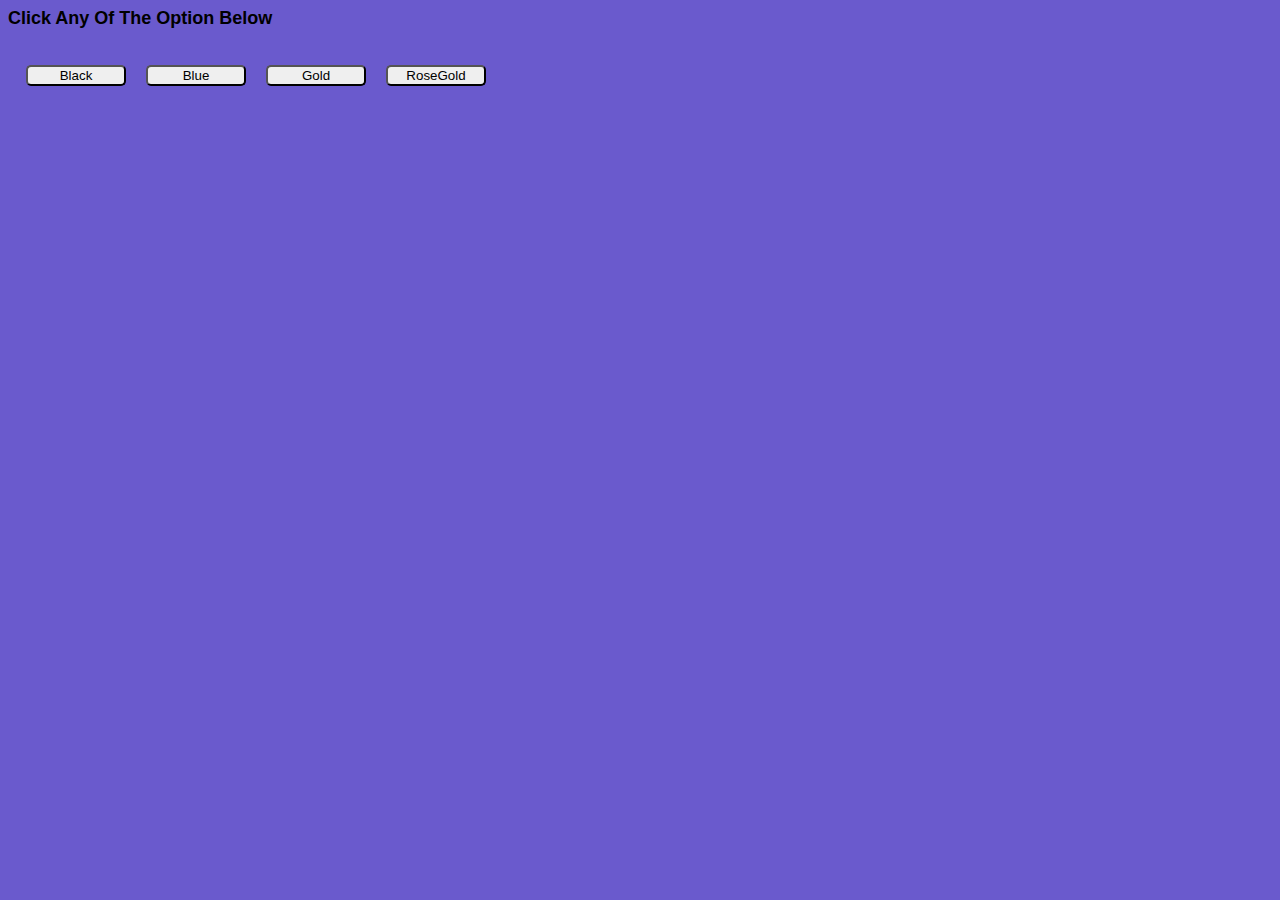
<file: index.html>
<html>
<head>
 <style>
 .button{border-radius:5px; margin:8px; cursor:pointer;text-align: center;width:100px;}
 img{width:100px; border-radius:20px; padding-right:10px;float:left;}
 p{font-family: arial;font-size: 18px;font-weight: bold;}
 div{margin:10px; float:left;}
 </style>
</head>
<body style="background-color:slateblue;">
<p>Click Any Of The Option Below</p>
<img src(unknown) id="Changecolor">
<div>
<button class="button" onclick="displayImage('black.jpeg');">Black</button>
<button class="button" onclick="displayImage('blue.jpeg');">Blue</button>
<button class="button" onclick="displayImage('gold.jpeg');">Gold</button>
<button class="button" onclick="displayImage('rose-gold.jpeg');">RoseGold</button>
</div>
<script type="text/javascript">
function displayImage(img){
 document.getElementById("Changecolor").src=img;

}
</script>
</body>
</html>
</file>
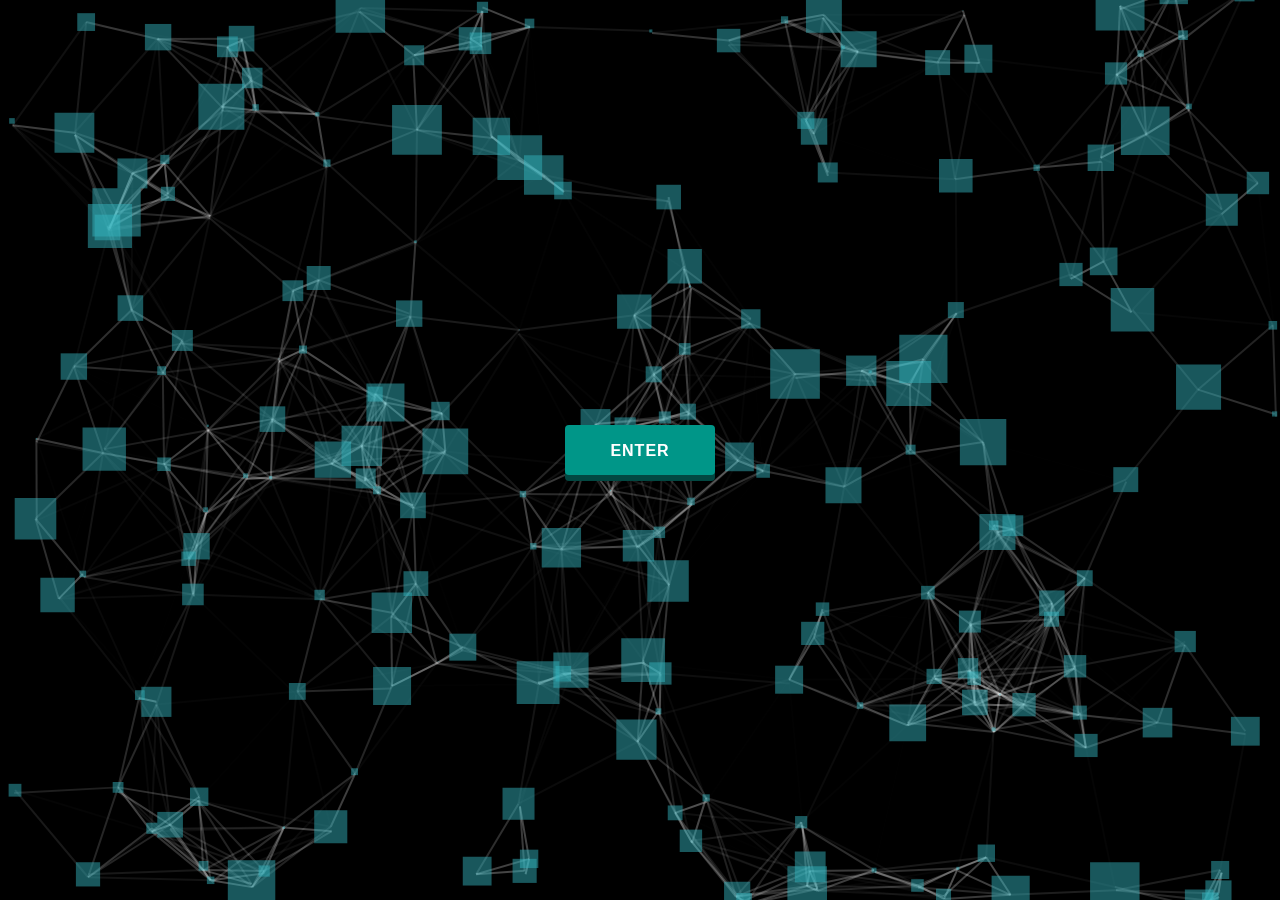
<file: Final_Project/moviepro-1/index.html>
<!DOCTYPE html>
<html>
<head>
    <title>Movie DB</title>
    <meta charset="utf-8">
    <meta name="viewport" content="width=device-width, initial-scale=1">
    <link rel="icon" type="image/png" sizes="16x16" href="img/favicon.png">
    <link rel="stylesheet" href="bootstrap.min.css">
    <link rel="stylesheet" type="text/css" href="style.css">
    <script src="jquery.min.js"></script>
    <script src="common.js"></script>
    <script src="particles.min.js"></script>
</head>

<body>
    <div id="particles-js"></div>

    <div class="btn"><a href="main.html">Enter</a></div>
    
<script type="text/javascript">
    particlesJS("particles-js", {"particles":{"number":{"value":142,"density":{"enable":true,"value_area":800}},"color":{"value":"#34b5be"},"shape":{"type":"edge","stroke":{"width":0,"color":"#34b5be"},"polygon":{"nb_sides":5},"image":{"src":"img/github.svg","width":100,"height":100}},"opacity":{"value":0.48102361825965684,"random":false,"anim":{"enable":false,"speed":1,"opacity_min":0.1,"sync":false}},"size":{"value":44.09383167380187,"random":true,"anim":{"enable":true,"speed":40,"size_min":0.1,"sync":true}},"line_linked":{"enable":true,"distance":150,"color":"#ffffff","opacity":0.4,"width":2},"move":{"enable":true,"speed":6,"direction":"top","random":false,"straight":false,"out_mode":"out","bounce":false,"attract":{"enable":false,"rotateX":600,"rotateY":1200}}},"interactivity":{"detect_on":"canvas","events":{"onhover":{"enable":true,"mode":"repulse"},"onclick":{"enable":true,"mode":"push"},"resize":true},"modes":{"grab":{"distance":400,"line_linked":{"opacity":1}},"bubble":{"distance":400,"size":40,"duration":2,"opacity":8,"speed":3},"repulse":{"distance":121.81158184520177,"duration":0.4},"push":{"particles_nb":4},"remove":{"particles_nb":2}}},"retina_detect":true});var count_particles, stats, update; stats = new Stats; stats.setMode(0); stats.domElement.style.position = 'absolute'; stats.domElement.style.left = '0px'; stats.domElement.style.top = '0px'; document.body.appendChild(stats.domElement); count_particles = document.querySelector('.js-count-particles'); update = function() { stats.begin(); stats.end(); if (window.pJSDom[0].pJS.particles && window.pJSDom[0].pJS.particles.array) { count_particles.innerText = window.pJSDom[0].pJS.particles.array.length; } requestAnimationFrame(update); }; requestAnimationFrame(update);;
</script>

</body>
</html>
</file>
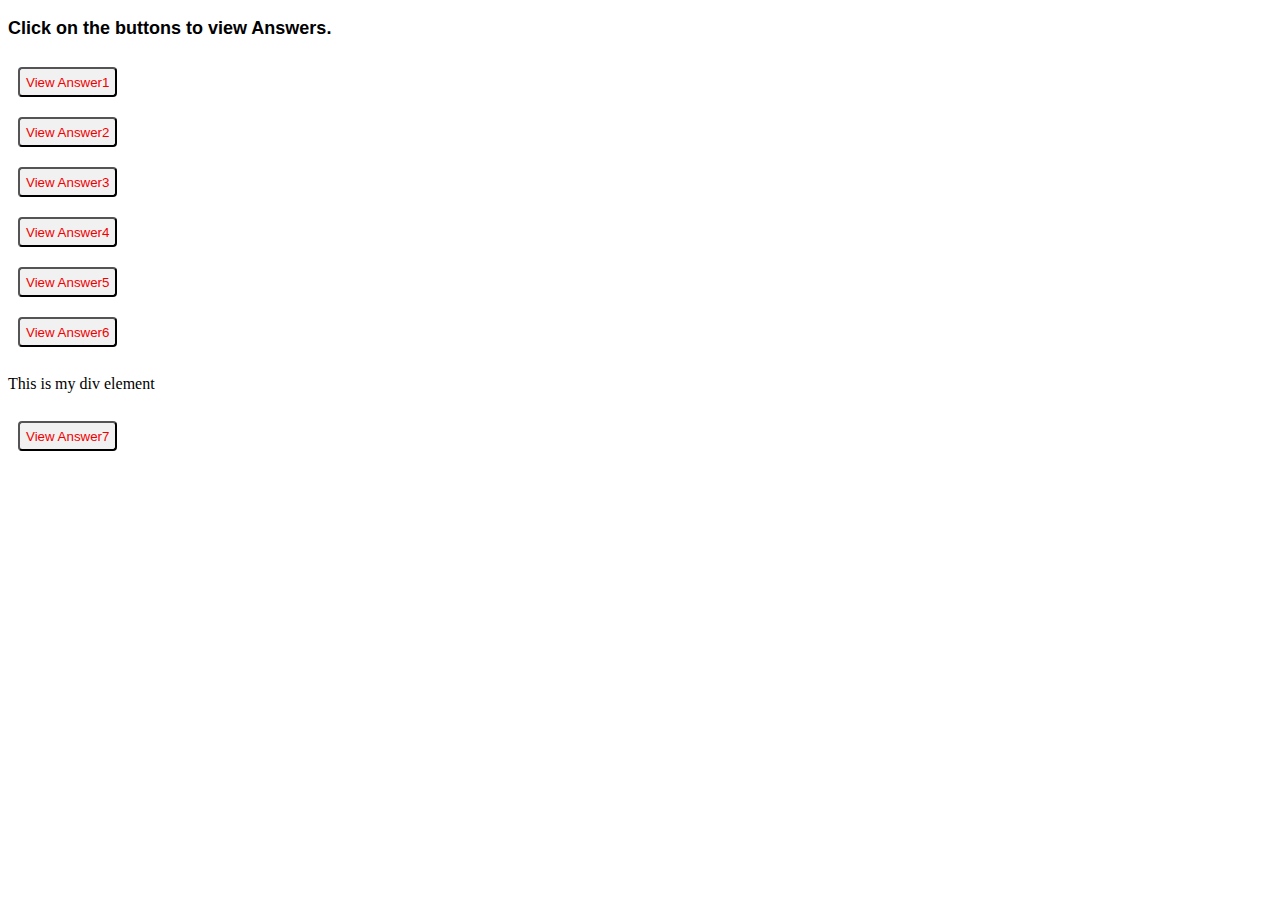
<file: Assignment1.html>
<!DOCTYPE html>
<html>
<head>
 <style>
 input{cursor: pointer;margin:10px;width: auto;height: 30px; color: #f10000;;border-radius: 4px; background-color:#f1f1f1;}
 p{font-size: 18px;font-weight: bold;font-family: arial;}
 </style>
</head>
<body>
<p>Click on the buttons to view Answers.</p>
<input type="button" value="View Answer1" onclick="showAnswer1()"/> <br>
<input type="button" value="View Answer2" onclick="showAnswer2()"/> <br>
<input type="button" value="View Answer3" onclick="showAnswer3()"/> <br>
<input type="button" value="View Answer4" onclick="showAnswer4()"/> <br>
<input type="button" value="View Answer5" onclick="showAnswer5()"/> <br>
<input type="button" value="View Answer6" onclick="showAnswer6()"/> <br>
<br>
<div id="showDiv">This is my div element</div><br>
<input type="button" value="View Answer7" onclick="showAnswer7()"/> <br>
<script>
function showAnswer1(){

 var carName;
 carName="Honda City";
 alert(carName);

}

function showAnswer2(){
 var number;
 number=150;
 alert(number);

}

function showAnswer3(){
 var x=5,y=10;
 x+y;
 alert(x+y);
}

function showAnswer4(){
 var x=5,y=10;
 var z=x+y;
 alert("z =" +z);

}
function showAnswer5(){
 var name={firstName:"John",lastName:"Doe",age:35};
alert(name.firstName+" "+ name.lastName+" is " + name.age);

}

function showAnswer6(){
 const DOB =calculateAge(1990);
 function calculateAge(birthYear)
 {
  var currentYear =new Date().getFullYear();
  return currentYear-birthYear;
 }
alert(DOB);
}

function showAnswer7(){
 var x=5;
document.getElementById("showDiv").innerHTML;
 
 alert("This is a div Element : " +x);
}

</script>
</body>
</html>
</file>
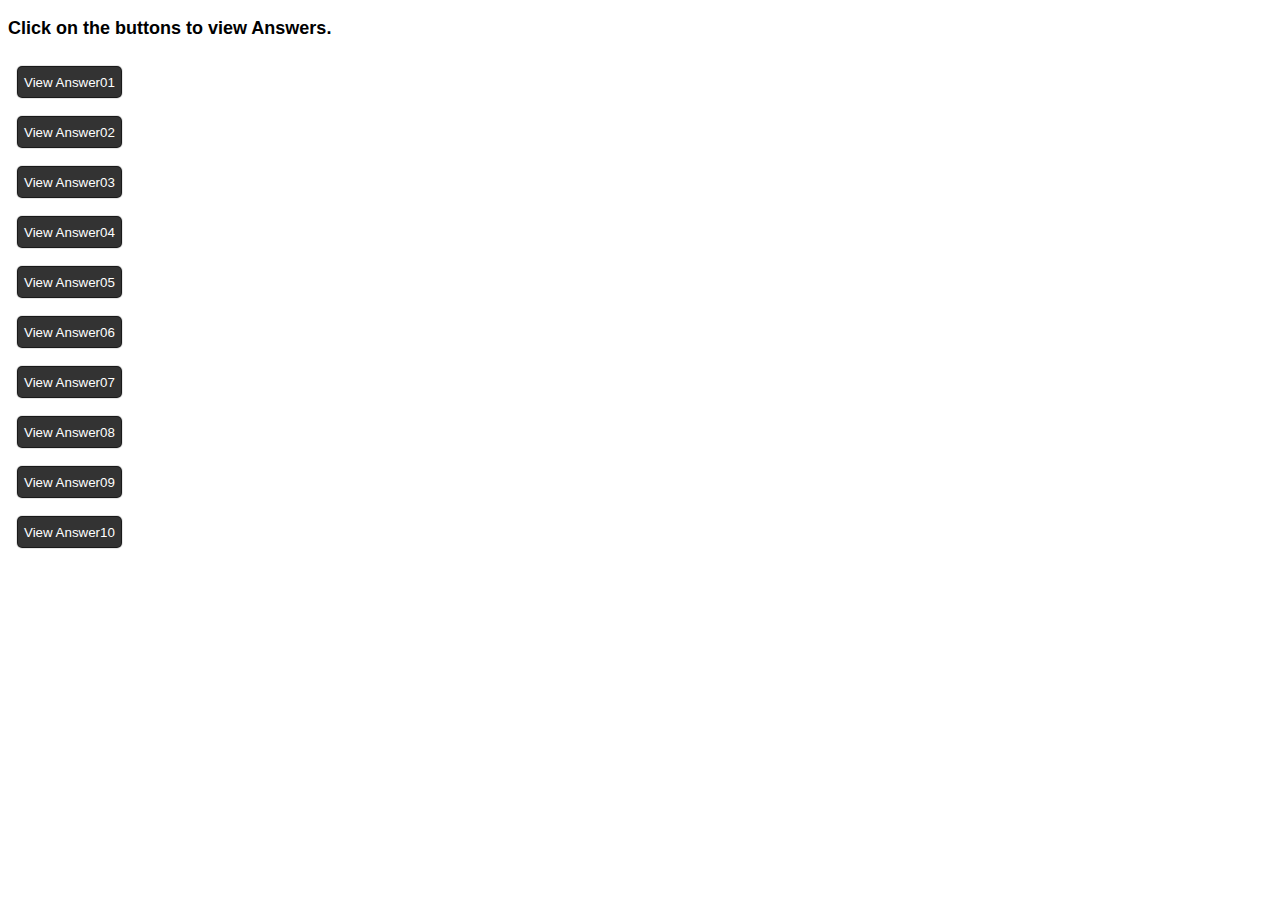
<file: Assignment2.html>
<!DOCTYPE html>
<html>
<head>
 <style>
 input{cursor: pointer;margin:10px;width: auto;height: 30px; color: #fff;;border-radius: 4px; background-color:#333;border:none;-webkit-box-shadow: 1px 1px 10px 0px #f0f0f0;  box-shadow: 0px 0px 1px 1px #000;
}
 p{font-size: 18px;font-weight: bold;font-family: arial;}
</style>
</head>
<body>
  <p>Click on the buttons to view Answers.</p>
  <input type="button" value="View Answer01" onclick="showAnswer1()"/> <br>
  <input type="button" value="View Answer02" onclick="showAnswer2()"/> <br>
  <input type="button" value="View Answer03" onclick="showAnswer3()"/> <br>
  <input type="button" value="View Answer04" onclick="showAnswer4()"/> <br>
  <input type="button" value="View Answer05" onclick="showAnswer5()"/> <br>
  <input type="button" value="View Answer06" onclick="showAnswer6()"/> <br>
  <input type="button" value="View Answer07" onclick="showAnswer7()"/> <br>
  <input type="button" value="View Answer08" onclick="showAnswer8()"/> <br>
  <input type="button" value="View Answer09" onclick="showAnswer9()"/> <br>
  <input type="button" value="View Answer10" onclick="showAnswer10()"/> <br>

  <script>
   function showAnswer1()
   {
    var counter = 0;
    counter++;
    ++counter;
    alert("Initial value of counter is 0.For counter++ value of counter will be same(counter=0) as it will first assign the value & then increment it.After this value of counter is 1.For ++counter value of counter will first get increment & then will get assigned to the variable.Now the value of counter is:  " +counter);
  }

  function showAnswer2(){
    var n = 2;
    n *= 3 + 5;
    alert("The assignment operator(*=) will multiply a variable,the var 2  get multiply with 8.The value of n is:  " +n );
  }

  function showAnswer3()
  {
    var a = 1, b = 1;
    var c = ++a;
    var d = b++;
    alert("The value of a is: " +a+ ".  The value of b is: "+b+ ".  The value of c is: " +c+ " . The value of d is: " +d);
  }

  function showAnswer4(){
    var a = 2;
    var x = 1 + (a *= 2);
    alert("The value of a is: " +a+ ". The value of x is:" +x);
  }

  function showAnswer5(){
    var a= prompt("Enter Number1");
    var b= prompt(" Enter Number2");
    var c= prompt(" Enter Number3");
    var d= prompt(" Enter Number4");

    if(a>b && a>c && a>d)
    {
      alert("The greatest no is: "+a);
    }

    else if(b>a && b>c && b>d)

    {
      alert("The greatest no is: "+b);
    }

    else if (c>a && c>b && c>d)

    {
      alert("The greatest no is: "+c);
    }

    else
    {
      alert("The greatest no is: "+d);
    }
  }

  function showAnswer6()
  {
    var a= prompt("Enter Number 1");
    var b= prompt("Enter Number 2");
    var c = (a+b<4)?"below":"over";
    alert(c);
  }

  function showAnswer7()
  {
    var a = prompt('a?', '');
    switch (a)
    {
      case 0: alert(0); break;
      case 1: alert(1); break;
      case 2: alert('2,3'); break;
      default: alert("number is not valid");
    }

  }

  function showAnswer8()
  {
    var peep;
    var age = prompt("Enter Your Age");

    if(isNaN(age))
    {
      teen = "Input is not a Number";
    }
    else
    {
      peep = (age >= 13 && age <= 19) ? "Yo!You are a Teenager" : "Not a Teenager";
      alert(peep);
    }
  }

  function showAnswer9()
  {

    var day;
    switch(new Date().getDay())
    {
      case 0 : day = "It's a weekend!!! Sunday";
      break;
      case 1 : day = "Monday";
      break;
      case 2 : day = "Tuesday";
      break;
      case 3 : day = "Wednesday";
      break;
      case 4 : day = "Thursday";
      break;
      case 5 : day = "Friday";
      break;
      case 6 : day = "Yippie!!! Its A Weekend,Saturday";
      break;
    }
    alert("Today  is " +day);

  }


  function showAnswer10()
  {
    var d = new Date();
    var h = d.getHours();

    document.write("Time is: ",h,"<br>");

    if(h >4 && h <17)
    {
      document.body.style.backgroundColor ="yellow";
    }

    else if(h >16 && h <20)
    {
      document.body.style.backgroundColor ="blue";
    }

    else if(h >19 && h <5)
    {
      document.body.style.backgroundColor ="black";
    }
    else
    {
      document.body.style.backgroundColor ="white";
    }
  }
</script>
</body>
</html>
</file>
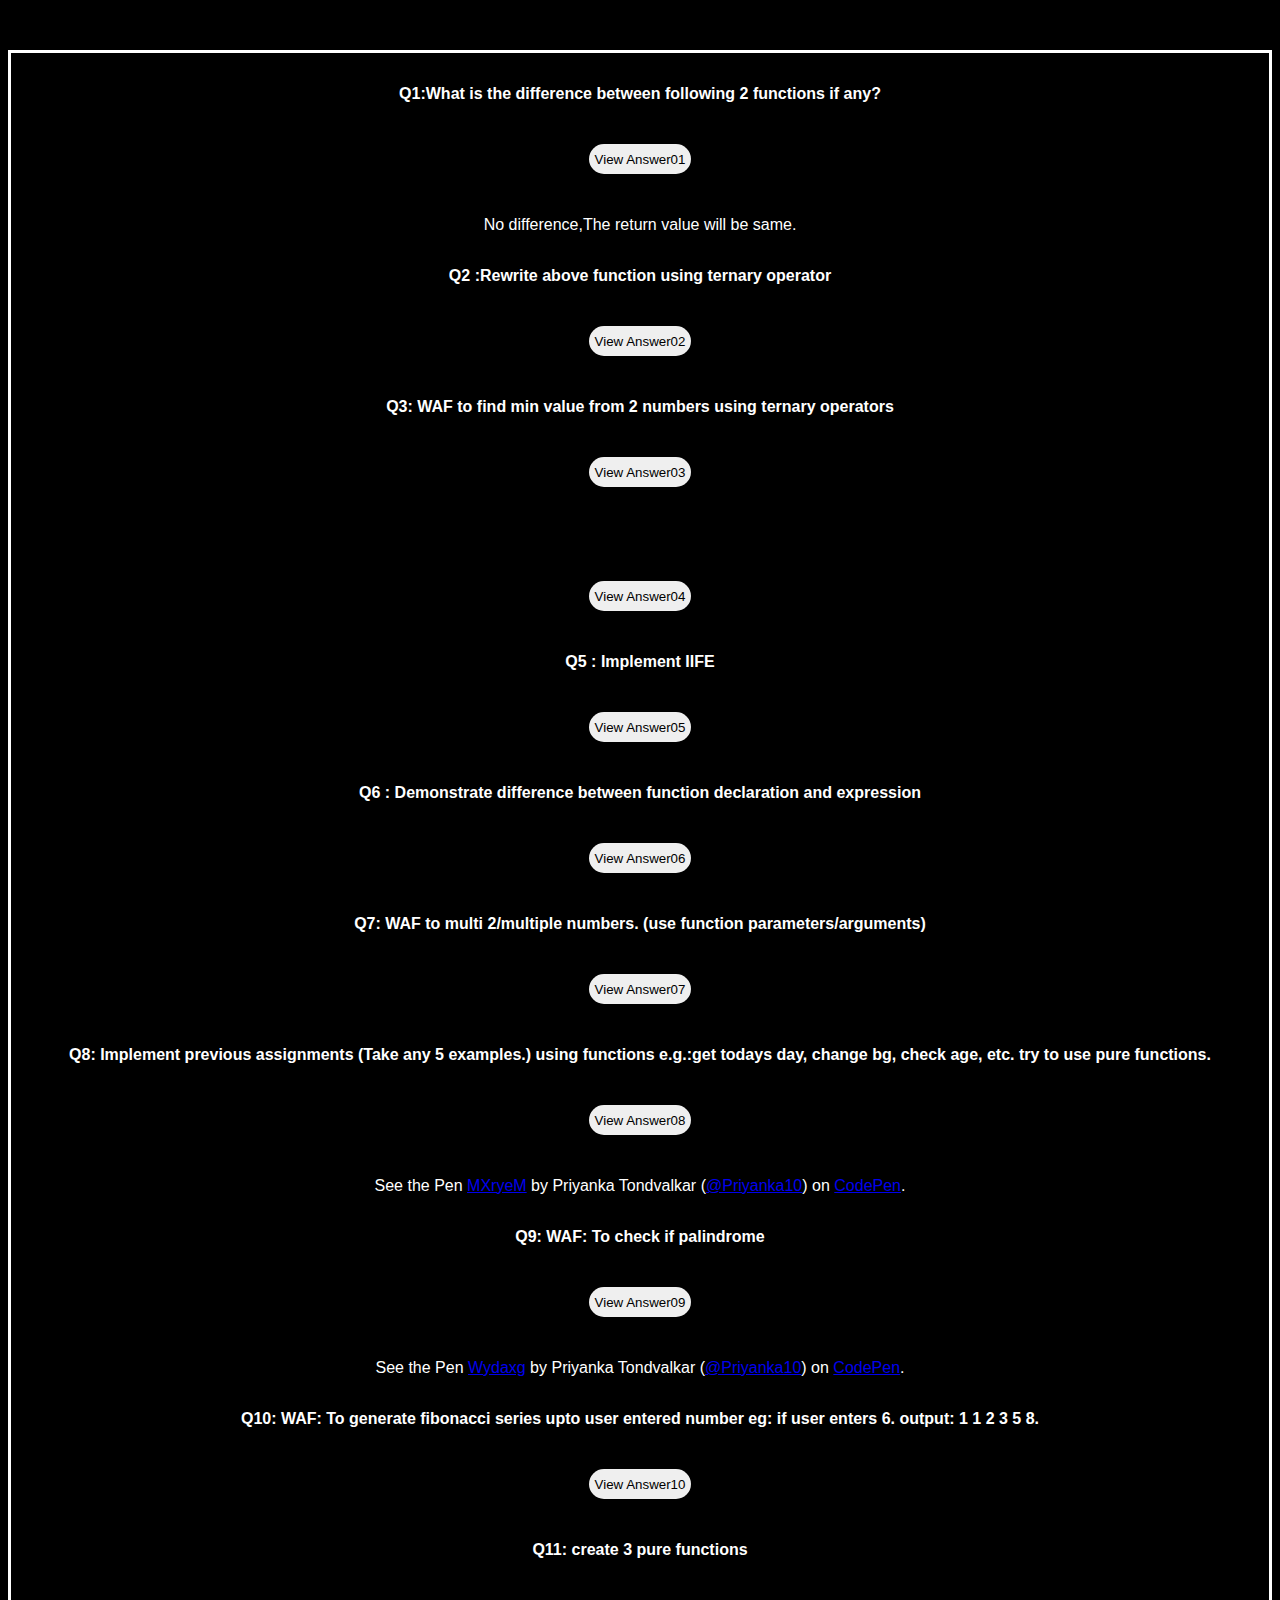
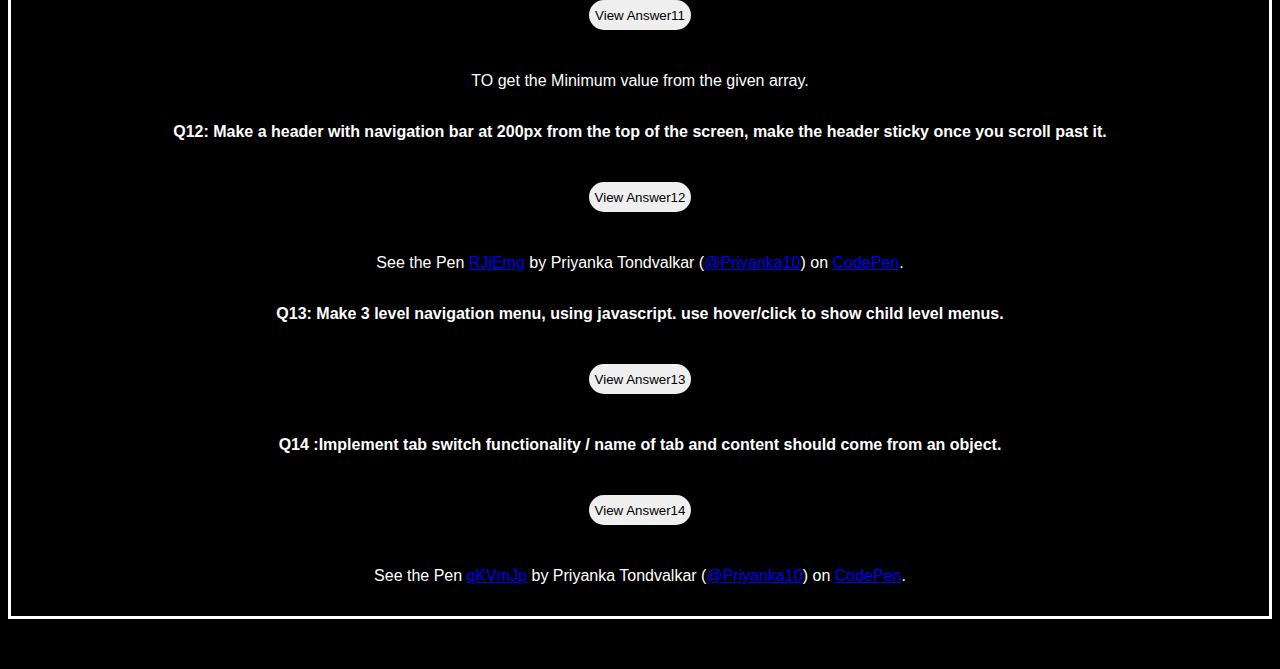
<file: Assignment3.html>
<!DOCTYPE html>
<html>
<head>
	<meta name="viewport" content="width=device-width, initial-scale=1.0">
	<style>
	body{position: relative;background:#fff;font-size:12px;font-family: arial;}
	.container{margin: 50px auto; text-align: center;border-style: solid;border-color: #fff;}
	p{font-size: 16px;line-height: 21px;color:#fff;font-family: arial, sans-serif;margin: 30px 0;}
	input{cursor: pointer;margin:10px;width: auto;height: 30px;border-radius: 20px ;border: none;}
	input:hover {background-color: #00ced1;}
</style>
<script async src="https://static.codepen.io/assets/embed/ei.js"></script>
<script>
	function myFunction(el) {
		var x = el.nextElementSibling;
		if (x.style.display === "none") {
			x.style.display = "block";
		} else {
			x.style.display = "none";
		}
	}
</script>
</head>
<body>
	<body style="background-color:#000;"><body>
		<div class="container">
			

				<p><b>Q1:What is the difference between following 2 functions if any? </b></p>
				<input type="button" value="View Answer01" onclick="myFunction(this)"/>
				<div id="myDiv">
					<p>No difference,The return value will be same.</p>
				</div>
			
				<p><b>Q2 :Rewrite above function using ternary operator</b></p>
				<input type="button" value="View Answer02" onclick="askAge()"/>
				<div id="myDiv">
					<script>
						function askAge(){
							var age = prompt("Enter the age");
							var a= age > 18 ? alert("You are not teenager") : alert("You are teenager") 
							alert(a);
						}
					</script>
				</div>
			
				<p><b>Q3: WAF to find min value from 2 numbers using ternary operators</b><p>
					<input type="button" value="View Answer03" onclick="askNumber()"/>

					<div id="myDiv">

						<script>
							function askNumber(){
								var val1 = prompt("Enter the First Number");
								var val2 = prompt("Enter the Second Number");
								var n=(val1 < val2) ? alert(val1 + " is smaller") : alert(val2 + " is smaller") 
								alert(n);
							}
						</script>
						</di
			
						<p><b>Q4 :WAF to find prime numbers from 1-100</b><p>
							<input type="button" value="View Answer04" onclick="checkIsPrime()"/>
							<div id="checkConsole" style="color: #fff;">
							</div>
							<script>
								function checkIsPrime(){
									function prime(num) {
										if( (num % 2) == 0 ){
											console.log( num + " is Prime Number" );
										}else{
											console.log( num + " is Not Prime Number" );
										}
									}

									for( var i = 0; i <=100; i++ ){
										prime(i);
									}
									var print = document.getElementById('checkConsole').innerHTML = "Check Console For Result";
								}

							</script>
						
							<p><b>Q5 : Implement IIFE</b><p>
								<input type="button" value="View Answer05" onclick="checkIife()"/>
								<script>
									function checkIife(){
										var text = "Hi ! Wassup..";
										(function (innerFun) {
											alert(innerFun);
										})(text);
									}
								</script>
							
								<p><b>Q6 : Demonstrate difference between function declaration and expression</b></p>
								<input type="button" value="View Answer06" onclick="myFunction()"/>

		<!-- <script>
			function myFunction(){
			var num1=10; num2=20
			var result= addConstructor(num1,num2);
	        function addConstructor(parameters1,parameters2){  //function declaration
	        	return parameters1+parameters2;
	        }
	        }
	    </script> -->

    <!-- 	<script>
    		function myFunction(){
    		var num1=10; num2=20
    		var add = function(parameters1,parameters2)      
    		{
    			return parameters1+parameters2;;
    		}
    		//var result= add(num1,num2);


    	</script> -->
    

    	<p><b>Q7: WAF to multi 2/multiple numbers. (use function parameters/arguments)</b><p>
    		<input type="button" value="View Answer07" onclick="multiplyNum()"/>
    		<script>
    			function multiplyNum(){
    				function multiNum(x,y){
    					var result;
    					result = x * y;
    					alert(result);
    				}
    				multiNum(10, 20);
    			}
    		</script>
    	
    		<p><b>Q8: Implement previous assignments (Take any 5 examples.) using functions e.g.:get todays day, change bg, check age, etc. try to use pure functions.</b></p>
    		<input type="button" value="View Answer08" onclick="prFunction()"/>
    		<p data-height="265" data-theme-id="0" data-slug-hash="MXryeM" data-default-tab="js,result" data-user="Priyanka10" data-embed-version="2" data-pen-title="MXryeM" class="codepen">See the Pen <a href="https://codepen.io/Priyanka10/pen/MXryeM/">MXryeM</a> by Priyanka Tondvalkar (<a href="https://codepen.io/Priyanka10">@Priyanka10</a>) on <a href="https://codepen.io">CodePen</a>.</p>

    	
    		<p><b>Q9: WAF: To check if palindrome</b><p>
    			<input type="button" value="View Answer09" onclick="myFunction()"/>
    		<p data-height="265" data-theme-id="0" data-slug-hash="Wydaxg" data-default-tab="js,result" data-user="Priyanka10" data-embed-version="2" data-pen-title="Wydaxg" data-preview="true" class="codepen">See the Pen <a href="https://codepen.io/Priyanka10/pen/Wydaxg/">Wydaxg</a> by Priyanka Tondvalkar (<a href="https://codepen.io/Priyanka10">@Priyanka10</a>) on <a href="https://codepen.io">CodePen</a>.</p>
    		


    			<p><b>Q10: WAF: To generate fibonacci series upto user entered number eg: if user enters 6.  output: 1 1 2 3 5 8.</b></p> 
    			<input type="button" value="View Answer10" onclick="checkFibo()"/>
    			<script>
    				function checkFibo(){
    					var limit = prompt("Enter the limit 'n' to generate the fibonacci series:", " ");
    					var f1=0;
    					var f2=1;

    					document.write("The limit entered to generate the fibonacci series is: ",limit, "<br/>");
    					document.write("The fibonacci series : ");
    					document.write("",f1," ");
    					document.write("",f2," ");

    					var i,f3;
    					for(i=2; i<limit; i++)
    					{
    						f3=f1+f2;
    						document.write("",f3," ");
    						f1=f2;
    						f2=f3;
    					}
    				}
    			</script>



    		
    		<p><b>Q11:  create 3 pure functions</b></p>
    		<input type="button" value="View Answer11" onclick="checkArray()"/>
    		<span class="QandA">

    			<p>TO get the Minimum value from the given array.</p>

    			<script>
    				function checkArray(){
    					function minArray(){
    						var arr=[25,45,78,34,90]; 
    						var minValue = arr[0];

    						for (var i = 0; i < arr.length; i++) {
    							if(arr[i] < minValue){ s
    								minValue = arr[i];
    							}
    						}
    						var show = "The minimum value from [" + [arr] + "] is "+ minValue; 
    						alert(show);
    					}
    				}
    			</script>
    		
    	</div>
  



    	<p><b>Q12: Make a header with navigation bar at 200px from the top of the screen, make the header sticky once you scroll past it.</b></p>

    	<input type="button" value="View Answer12" onclick="headSticky()"/>
<p data-height="265" data-theme-id="0" data-slug-hash="RJjEmg" data-default-tab="html,result" data-user="Priyanka10" data-embed-version="2" data-pen-title="RJjEmg" class="codepen">See the Pen <a href="https://codepen.io/Priyanka10/pen/RJjEmg/">RJjEmg</a> by Priyanka Tondvalkar (<a href="https://codepen.io/Priyanka10">@Priyanka10</a>) on <a href="https://codepen.io">CodePen</a>.</p>




    	<p><b>Q13: Make 3 level navigation menu, using javascript. use hover/click to show child level menus.</b></p>
    	<input type="button" value="View Answer13" onclick="myFunction()"/>


    
    	<p><b>Q14 :Implement tab switch functionality / name of tab and content should come from an object.</b></p>
    	<input type="button" value="View Answer14" onclick="myFunction()"/>

    	<p data-height="265" data-theme-id="0" data-slug-hash="qKVmJp" data-default-tab="js,result" data-user="Priyanka10" data-embed-version="2" data-pen-title="qKVmJp" data-preview="true" class="codepen">See the Pen <a href="https://codepen.io/Priyanka10/pen/qKVmJp/">qKVmJp</a> by Priyanka Tondvalkar (<a href="https://codepen.io/Priyanka10">@Priyanka10</a>) on <a href="https://codepen.io">CodePen</a>.</p>
    
</div>
</body>
</html>
</file>
<file: Final_Project/moviepro-1/style.css>
/*CSS RESET STARTS*/
html,body,div,span,applet,object,iframe,h1,h2,h3,h4,h5,h6,p,blockquote,pre,a,img,strong,footer,header,hgroup,menu,nav{margin: 0;padding: 0;border: 0;font-size: 100%;font: inherit;vertical-align: baseline;}
article, aside, details, footer, header, menu, nav, section {display: block;}
body {line-height: 1;margin:0;}
ol, ul {list-style: none;}
blockquote, q {quotes: none;}
blockquote:before, blockquote:after,q:before, q:after {content: '';content: none;}
table {border-collapse: collapse;border-spacing: 0;}
/*CSS RESET ENDS*/
body{font-family: arial, sans-serif; line-height: 1.2;background:#fff;}
/*header*/
header{display:block;height: 95px;line-height: 70px;background: #58cbc5;padding:10px;}
.user{border-radius: 50%; width: 32px; height:32px;vertical-align: center;outline: 0;margin:20px 0 0 0; cursor: pointer;}
#logout-btn input[type="button"]{width: 100px;height: 30px;line-height: 30px;background: #101010;font-size: 13px;font-weight: 600;color: #fff;}
/*main*/
.main{max-width: 1200px;margin:0 auto;}
.filmblock{position: relative;width: 24%; margin-right: 1%;float: left;}
.filmblock .img{height: 150px;-webkit-transition: 0.6s ease;transition: 0.6s ease;background-size: 100%;}
.filmblock:hover .img{opacity: 0.4}
.filmblock a{text-decoration: none;text-align: center; display: block;overflow: hidden;}
.filmblock img{width:100%; height: auto;}
.filmblock a .title{font-size: 16px;color:#333;font-weight: 600;    line-height: 20px;max-height: 40px;padding: 3px 0;overflow: hidden;} 
.filmblock .addfave{width: 35px;height: 35px;position: absolute;left: 5px;top: 5px;}
.filmblock .addfave img{width: 35px;height: 35px;background-size: 100%;position: absolute;left: 0;top: 0;}
h2{font-size: 25px;margin: 10px 0;color: #333;text-align: center;font-weight: 600;text-transform: uppercase;} 
.btn{position: absolute; width: 150px; height: 50px; top: 50%; left: 50%; margin-left: -75px; margin-top: -25px;cursor:pointer; background: #009688;color: #fff;box-shadow: 0 6px #024741;-webkit-transition: none;-moz-transition: none;transition: none;border: 0; outline: none;}
.btn a{color: #fff;text-transform: uppercase;letter-spacing: 1px;font-weight: 700;font-size: 16px;width: 150px;height: 50px;line-height: 31px;}
.btn:hover{box-shadow: 0 4px #024741;margin-top: -23px;}
.btn-info{background-color: #58cbc5;border-color: #347774;}
.btn-info:hover{background-color: #3a8b87;border-color: #1e4644;}
.btn-success{background-color: #58cbc5;border-color: #347774;}
h5{margin: 10px 0;}
h3{margin-bottom: 10px;}
#movie{display: none;}
#movies img,#movie img {width: 100%;}
.jumbotron{background:#000;margin-top: 30px;}
.well{background:#000;}
.well h5{font-size: 13px;line-height: 18px;height: 36px;word-wrap: break-word;overflow: hidden;}
@media only screen and (max-width: 480px) {
.mobwidth{width: 100%}
}


@media (min-width: 320px) {
  #movies .col-md-3 .well {
    height: 390px;
  }
  #movies .col-md-3 img {
    height: 260px;
  }
  #movies .col-md-3 .btn-primary {
    display: inline-block;
  }
}
@media (min-width: 480px) {
  #movies .col-md-3 .well {
    height: 390px;
  }
  #movies .col-md-3 img {
    height: 260px;
  }
  #movies .col-md-3 .btn-primary {
    display: inline-block;
  }
}
@media (min-width: 768px) {
  #movies .col-md-3 .well {
    height: 390px;
  }

  #movies .col-md-3 img {
    height: 260px;
  }
  #movies .col-md-3 .btn-primary {
    display: inline-block;
  }
}
@media (min-width: 992px) {
  #movies .col-md-3 .well {
    height: 390px;
  }
  #movies .col-md-3 img {
    height: 260px;
  }
  #movies .col-md-3 .btn-primary {
    display: inline-block;
  }
}
@media (min-width: 1200px) {
  #movies .col-md-3 .well {
    height: 390px;
  }
  #movies .col-md-3 img {
    height: 260px;
  }
  #movies .col-md-3 .btn-primary {
    display: inline-block;
  }
}

/*particle css*/
/* ---- reset ---- */ body{ margin:0; font:normal 75% Arial, Helvetica, sans-serif; } canvas{ display: block; vertical-align: bottom; } /* ---- particles.js container ---- */ #particles-js{ position:absolute; width: 100%; height: 100%; background-color: #000000; background-image: url(""); background-repeat: no-repeat; background-size: cover; background-position: 50% 50%; } /* ---- stats.js ---- */ .count-particles{ background: #000022; position: absolute; top: 48px; left: 0; width: 80px; color: #13E8E9; font-size: .8em; text-align: left; text-indent: 4px; line-height: 14px; padding-bottom: 2px; font-family: Helvetica, Arial, sans-serif; font-weight: bold; } .js-count-particles{ font-size: 1.1em; } #stats, .count-particles{ -webkit-user-select: none; margin-top: 5px; margin-left: 5px; } #stats{ border-radius: 3px 3px 0 0; overflow: hidden; } .count-particles{ border-radius: 0 0 3px 3px; }
</file>
